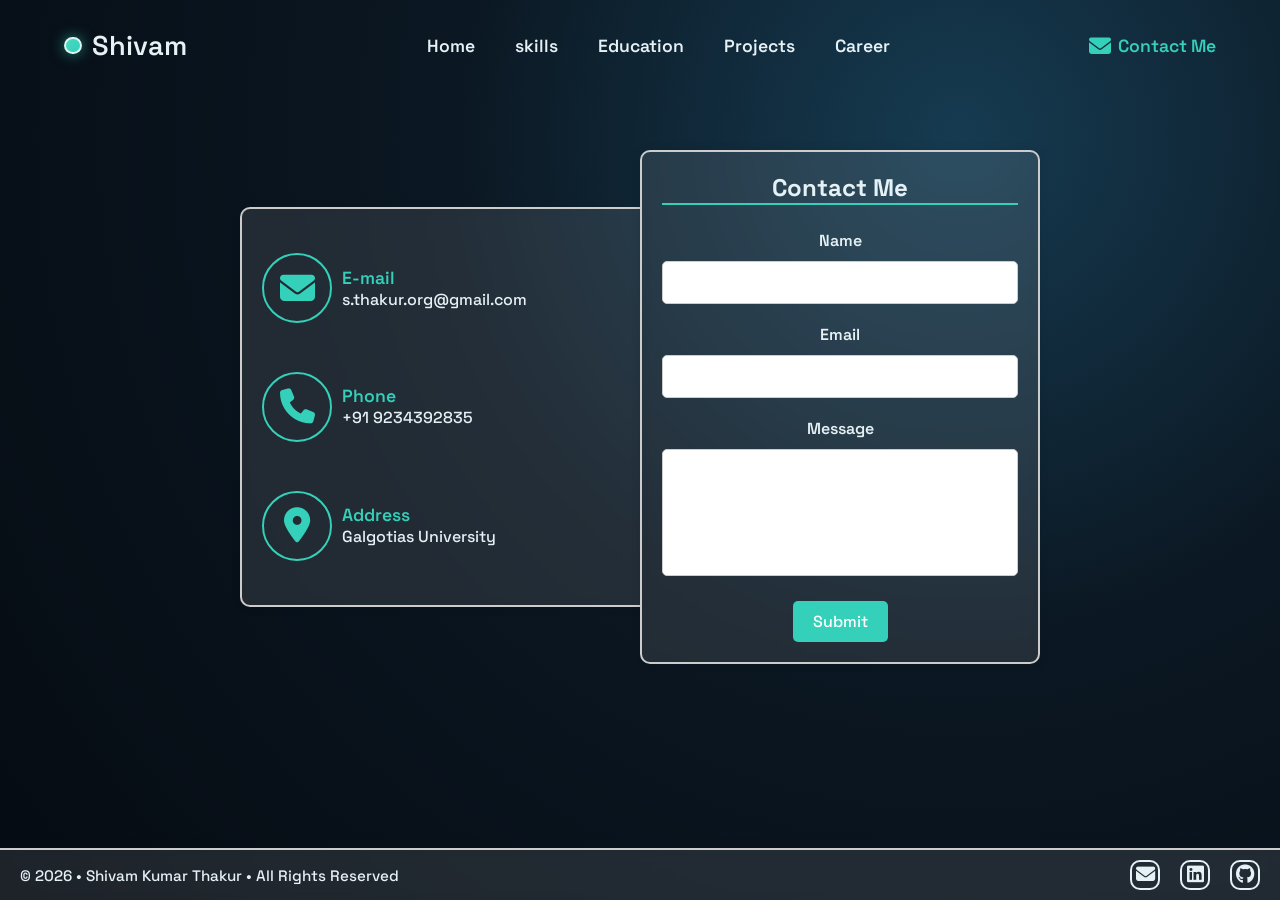
<file: SRC/pages/contact.html>
<!DOCTYPE html>
<html>

<head>
    <meta charset="utf-8">
    <meta name="viewport" content="width=device-width, initial-scale=1">
    <title>Contact | Shivam Kumar Thakur</title>
    <link rel="stylesheet" type="text/css" href="../style/style.css">
    <link rel="icon" href="/Assets/favicons/favicon.png" type="image/png" sizes="32x32">

    <link rel="stylesheet" href="https://cdnjs.cloudflare.com/ajax/libs/font-awesome/6.2.0/css/all.min.css">
    <link rel="stylesheet" href="https://unpkg.com/boxicons@latest/css/boxicons.min.css">
</head>

<body>


    <header class="header" id="header">
        <a href="../../index.html" class="logo"><span class="main-icon"></span><span>Shivam</span></a>

        <div class="navbar">
            <a href="../../index.html">Home</a>
            <a href="./skills.html">skills</a>
            <a href="./education.html">Education</a>
            <a href="./gallery.html">Projects</a>
            <a href="./career.html">Career</a>
        </div>

        <div class="main">
            <a href="contact.html" class="user main-items active"><i class="fas fa-envelope cm-icon"></i>Contact Me</a>
            <div class="main-items menu-icon-container" id="menu-icon-js">
                <div class="bx bx-menu" id="menu-icon"></div>
            </div>
        </div>
    </header>

    <div class="page">
        <main class="contact-main">
            <div class="contact-full">
                <div class="contact-section">
                    <div class="cs-top mobile-show">
                        <h1>Reach Me</h1>
                        <div class="border-line"></div>
                    </div>
                    <div class="cs-item email">
                        <div class="icon"><i class="fas fa-envelope"></i></div>
                        <div class="text">
                            <div class="placeHolder">E-mail</div>
                            <div class="info">s.thakur.org@gmail.com</div>
                        </div>
                    </div>
                    <div class="cs-item number">
                        <div class="icon"><i class="fas fa-phone"></i></i></div>
                        <div class="text">
                            <div class="placeHolder">Phone</div>
                            <div class="info">+91 9234392835</div>
                        </div>
                    </div>
                    <div class="cs-item address">
                        <div class="icon"><i class="fas fa-map-marker-alt"></i></div>
                        <div class="text">
                            <div class="placeHolder">Address</div>
                            <div class="info">Galgotias University</div>
                        </div>
                    </div>
                </div>
                <section class="contact-form">
                    <h1>Contact Me</h1>
                    <div class="border-line"></div>
                    <!-- <p>Feel free to get in touch with me by filling out the form below.</p> -->
                    <div class="contact-submit-after">
                        <div class="box">
                            <i class="fa-solid fa-circle-check csa-icon"></i>
                            <div class="csa-text">Message sent successfully</div>
                            <div class="csa-ok">OK</div>
                        </div>
                    </div>
                    <form id="contact-form" class="form-section" novalidate>
                        <div class="form-group name-section">
                            <label for="name">Name</label>
                            <input type="text" id="name" name="name" required>
                        </div>
                        <div class="form-group">
                            <label for="email">Email</label>
                            <input type="email" id="email" name="email" required>
                        </div>
                        <div class="form-group">
                            <label for="message">Message</label>
                            <textarea id="message" name="message" rows="5" required></textarea>
                        </div>
                        <div class="error"><i class="fa-solid fa-circle-xmark error-icon"></i>Please fill out all the
                            fields
                        </div>
                        <div class="email-error"><i class="fa-solid fa-circle-xmark error-icon"></i>Email address is not
                            valid</div>
                        <button type="submit" id="contact-submit" class="contact-button">
                            <div class="contact-load">
                                <div class="line"></div>
                                <div class="line"></div>
                                <div class="line"></div>
                            </div>
                            <div class="submit-text">
                                Submit
                            </div>
                        </button>
                    </form>
                </section>
            </div>
        </main>
        <footer class="footer">
            <div class="left">
                &copy; 2026 • Shivam Kumar Thakur • All Rights Reserved
            </div>
            <div class="right">
                <div class="social"><a href="mailto:s.thakur.org@gmail.com" aria-label="Email Shivam"><i class="fa-solid fa-envelope"></i></a></div>
                <div class="social"><a href="https://www.linkedin.com/in/shivam-thakur-a037a7354" target="_blank" rel="noopener" aria-label="LinkedIn"><i class="fa-brands fa-linkedin"></i></a></div>
                <div class="social"><a href="https://github.com/shivam-hub2005" target="_blank" rel="noopener" aria-label="GitHub"><i class="fa-brands fa-github"></i></a></div>
            </div>
        </footer>
    </div>



    <div class="nav-touch-close" id="nav-tc-js"></div>

    <script type="text/javascript" src="../script/script.js"></script>

</body>

</html>
</file>
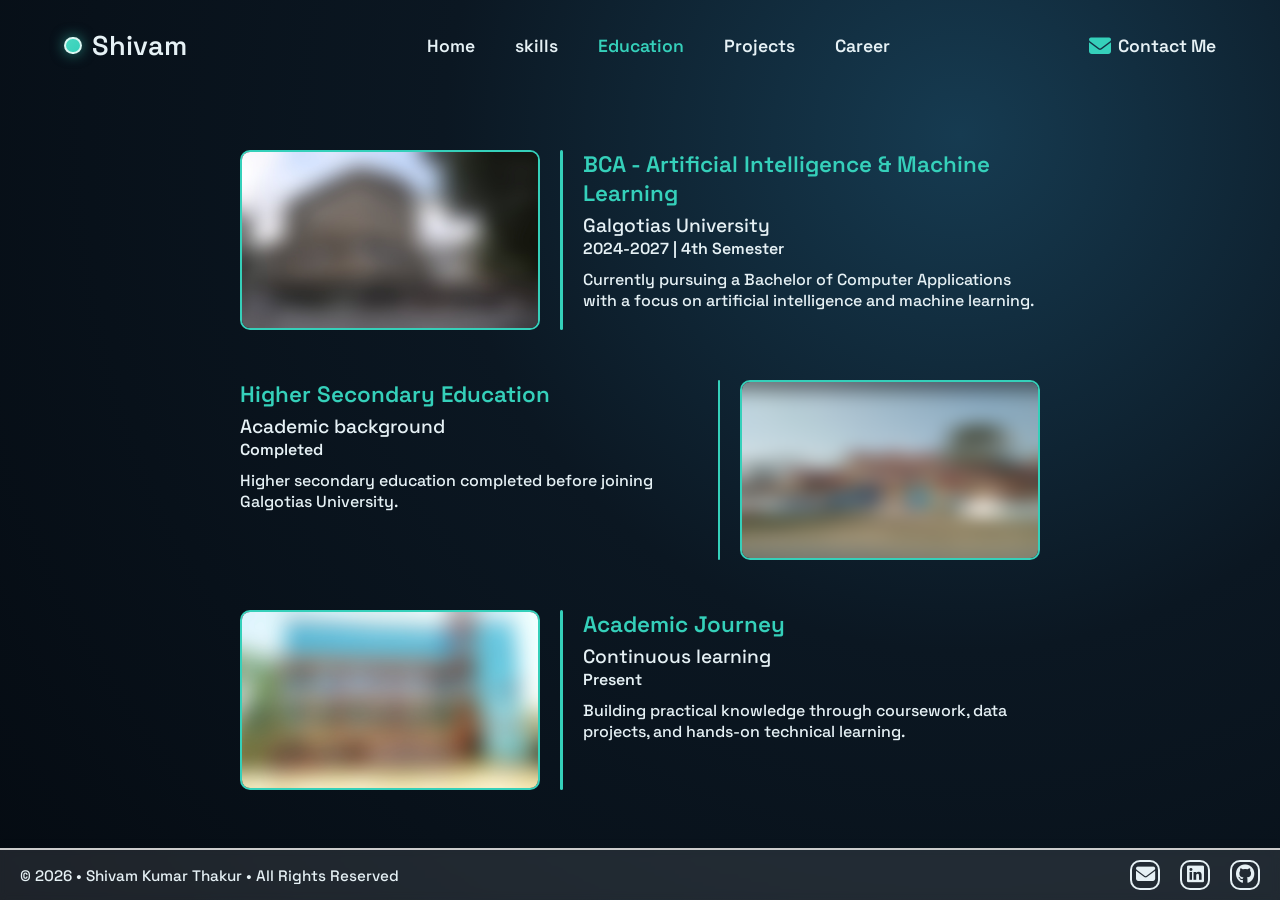
<file: SRC/pages/education.html>
<!DOCTYPE html>
<html>

<head>
    <meta charset="utf-8">
    <meta name="viewport" content="width=device-width, initial-scale=1">
    <title>Education | Shivam Kumar Thakur</title>
    <link rel="stylesheet" type="text/css" href="../style/style.css">
    <link rel="icon" href="/Assets/favicons/favicon.png" type="image/png" sizes="32x32">

    <link rel="stylesheet" href="https://cdnjs.cloudflare.com/ajax/libs/font-awesome/6.2.0/css/all.min.css">
    <link rel="stylesheet" href="https://unpkg.com/boxicons@latest/css/boxicons.min.css">

</head>

<body>


    <header class="header" id="header">
        <a href="../../index.html" class="logo"><span class="main-icon"></span><span>Shivam</span></a>

        <div class="navbar">
            <a href="/index.html">Home</a>
            <a href="./skills.html">skills</a>
            <a href="./education.html" class="active">Education</a>
            <a href="./gallery.html">Projects</a>
            <a href="./career.html">Career</a>
        </div>

        <div class="main">
            <a href="./contact.html" class="user main-items"><i class="fas fa-envelope cm-icon"></i>Contact Me</a>
            <div class="main-items menu-icon-container" id="menu-icon-js">
                <div class="bx bx-menu" id="menu-icon"></div>
            </div>
        </div>
    </header>


    <div class="page">
        <main class="education-main">
            <div class="education-section">
                <div class="study first">
                    <div class="image">
                        <img src="/Assets/education/three.jpg" alt="">
                    </div>
                    <div class="line"></div>
                    <div class="texts">
                        <div class="header">BCA - Artificial Intelligence &amp; Machine Learning</div>
                        <div class="name">Galgotias University</div>
                        <div class="year">2024-2027 | 4th Semester</div>
                        <div class="text">Currently pursuing a Bachelor of Computer Applications with a focus on artificial intelligence and machine learning.</div>
                    </div>
                </div>
                <div class="study second">
                    <div class="image">
                        <img src="/Assets/education/one.png" alt="">
                    </div>
                    <div class="line"></div>
                    <div class="texts">
                        <div class="header">Higher Secondary Education</div>
                        <div class="name">Academic background</div>
                        <div class="year">Completed</div>
                        <div class="text">Higher secondary education completed before joining Galgotias University.</div>
                    </div>
                </div>
                <div class="study third">
                    <div class="image">
                        <img src="/Assets/education/two.jpg" alt="">
                    </div>
                    <div class="line"></div>
                    <div class="texts">
                        <div class="header">Academic Journey</div>
                        <div class="name">Continuous learning</div>
                        <div class="year">Present</div>
                        <div class="text">Building practical knowledge through coursework, data projects, and hands-on technical learning.</div>
                    </div>
                </div>
            </div>
        </main>
        <footer class="footer">
            <div class="left">
                &copy; 2026 • Shivam Kumar Thakur • All Rights Reserved
            </div>
            <div class="right">
                <div class="social"><a href="mailto:s.thakur.org@gmail.com" aria-label="Email Shivam"><i class="fa-solid fa-envelope"></i></a></div>
                <div class="social"><a href="https://www.linkedin.com/in/shivam-thakur-a037a7354" target="_blank" rel="noopener" aria-label="LinkedIn"><i class="fa-brands fa-linkedin"></i></a></div>
                <div class="social"><a href="https://github.com/shivam-hub2005" target="_blank" rel="noopener" aria-label="GitHub"><i class="fa-brands fa-github"></i></a></div>
            </div>
        </footer>
    </div>





    <div class="nav-touch-close" id="nav-tc-js"></div>

    <script type="text/javascript" src="../script/script.js"></script>

</body>

</html>
</file>
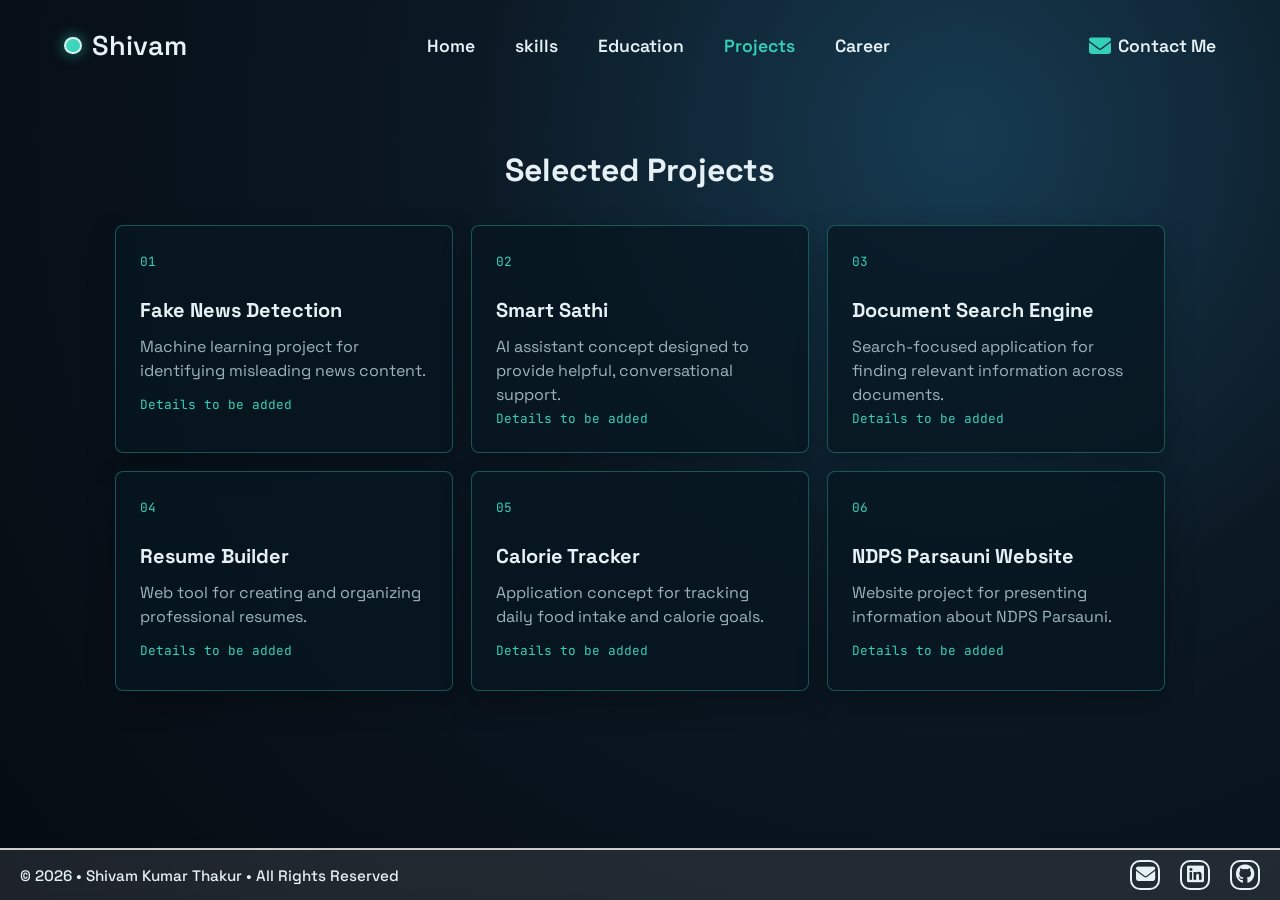
<file: SRC/pages/gallery.html>
<!DOCTYPE html>
<html>

<head>
    <meta charset="utf-8">
    <meta name="viewport" content="width=device-width, initial-scale=1">
    <title>Projects | Shivam Kumar Thakur</title>
    <link rel="stylesheet" type="text/css" href="../style/style.css">
    <link rel="icon" href="/Assets/favicons/favicon.png" type="image/png" sizes="32x32">

    <link rel="stylesheet" href="https://cdnjs.cloudflare.com/ajax/libs/font-awesome/6.2.0/css/all.min.css">
    <link rel="stylesheet" href="https://unpkg.com/boxicons@latest/css/boxicons.min.css">
</head>

<body>


    <header class="header" id="header">
        <a href="../../index.html" class="logo"><span class="main-icon"></span><span>Shivam</span></a>

        <div class="navbar">
            <a href="/index.html">Home</a>
            <a href="./skills.html">skills</a>
            <a href="./education.html">Education</a>
            <a href="./gallery.html" class="active">Projects</a>
            <a href="./career.html">Career</a>
        </div>

        <div class="main">
            <a href="contact.html" class="user main-items"><i class="fas fa-envelope cm-icon"></i>Contact Me</a>
            <div class="main-items menu-icon-container" id="menu-icon-js">
                <div class="bx bx-menu" id="menu-icon"></div>
            </div>
        </div>
    </header>

    <div class="page">
    <main class="gallery-main projects-main">
        <div class="projects-section">
            <div class="projects-header">
                <div class="header-text">Selected Projects</div>
                <div class="header-line"></div>
            </div>
            <div class="project-grid">
                <article class="project-card"><span class="project-number">01</span><h2>Fake News Detection</h2><p>Machine learning project for identifying misleading news content.</p><span class="project-status">Details to be added</span></article>
                <article class="project-card"><span class="project-number">02</span><h2>Smart Sathi</h2><p>AI assistant concept designed to provide helpful, conversational support.</p><span class="project-status">Details to be added</span></article>
                <article class="project-card"><span class="project-number">03</span><h2>Document Search Engine</h2><p>Search-focused application for finding relevant information across documents.</p><span class="project-status">Details to be added</span></article>
                <article class="project-card"><span class="project-number">04</span><h2>Resume Builder</h2><p>Web tool for creating and organizing professional resumes.</p><span class="project-status">Details to be added</span></article>
                <article class="project-card"><span class="project-number">05</span><h2>Calorie Tracker</h2><p>Application concept for tracking daily food intake and calorie goals.</p><span class="project-status">Details to be added</span></article>
                <article class="project-card"><span class="project-number">06</span><h2>NDPS Parsauni Website</h2><p>Website project for presenting information about NDPS Parsauni.</p><span class="project-status">Details to be added</span></article>
            </div>
        </div>
    </main>
    <footer class="footer">
        <div class="left">
            &copy; 2026 • Shivam Kumar Thakur • All Rights Reserved
        </div>
        <div class="right">
            <div class="social"><a href="mailto:s.thakur.org@gmail.com" aria-label="Email Shivam"><i class="fa-solid fa-envelope"></i></a></div>
            <div class="social"><a href="https://www.linkedin.com/in/shivam-thakur-a037a7354" target="_blank" rel="noopener" aria-label="LinkedIn"><i class="fa-brands fa-linkedin"></i></a></div>
            <div class="social"><a href="https://github.com/shivam-hub2005" target="_blank" rel="noopener" aria-label="GitHub"><i class="fa-brands fa-github"></i></a></div>
        </div>
    </footer>
</div>

    <div class="nav-touch-close" id="nav-tc-js"></div>

    <script type="text/javascript" src="../script/script.js"></script>

</body>

</html>
</file>
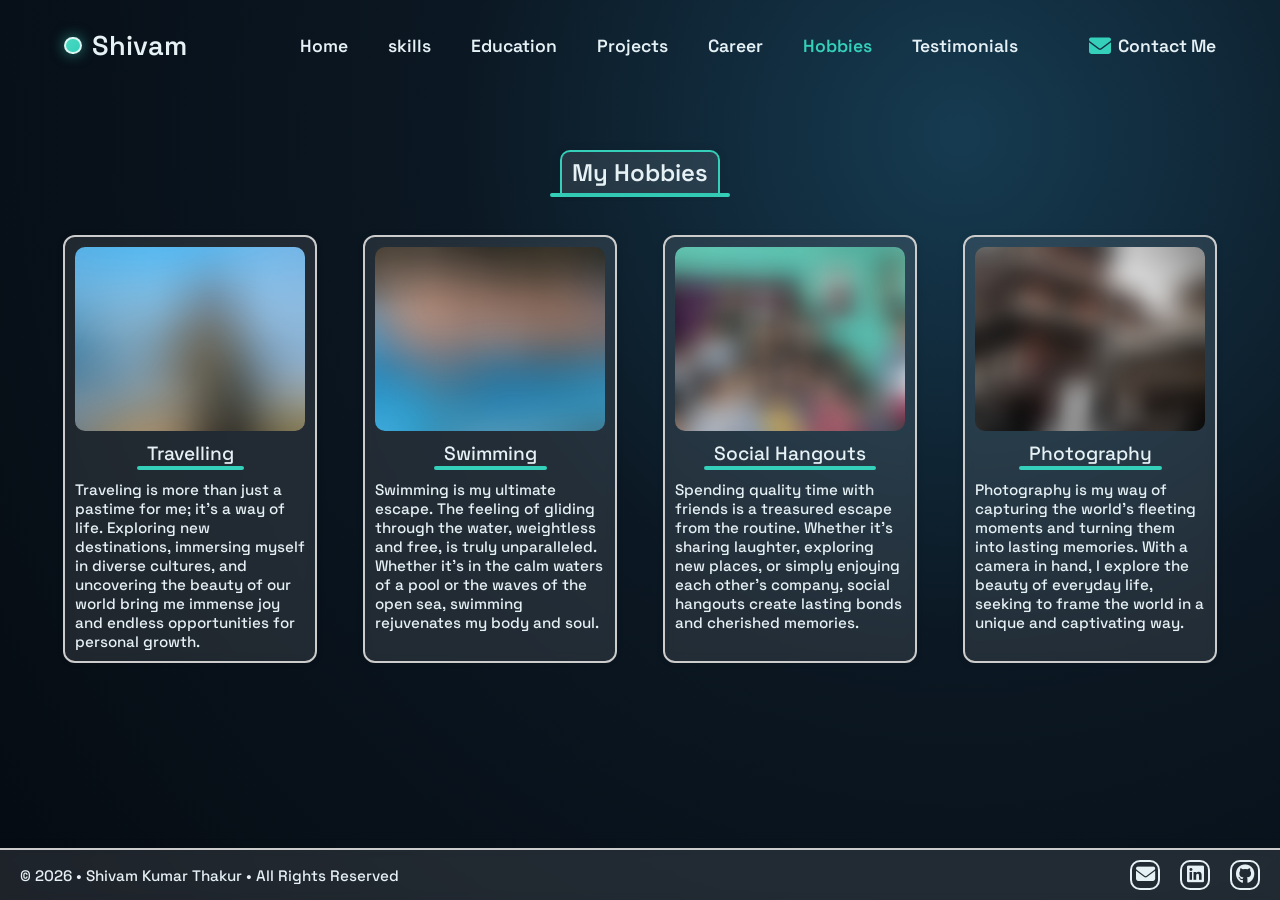
<file: SRC/pages/hobbies.html>
<!DOCTYPE html>
<html>

<head>
    <meta charset="utf-8">
    <meta name="viewport" content="width=device-width, initial-scale=1">
    <title>Interests | Shivam Kumar Thakur</title>
    <link rel="stylesheet" type="text/css" href="../style/style.css">
    <link rel="icon" href="/Assets/favicons/favicon.png" type="image/png" sizes="32x32">

    <link rel="stylesheet" href="https://cdnjs.cloudflare.com/ajax/libs/font-awesome/6.2.0/css/all.min.css">
    <link rel="stylesheet" href="https://unpkg.com/boxicons@latest/css/boxicons.min.css">
</head>

<body>


    <header class="header" id="header">
        <a href="../../index.html" class="logo"><span class="main-icon"></span><span>Shivam</span></a>

        <div class="navbar">
            <a href="/index.html">Home</a>
            <a href="./skills.html">skills</a>
            <a href="./education.html">Education</a>
            <a href="./gallery.html">Projects</a>
            <a href="./career.html">Career</a>
            <a href="./hobbies.html" class="active">Hobbies</a>
            <a href="./testimonials.html">Testimonials</a>
        </div>

        <div class="main">
            <a href="contact.html" class="user main-items"><i class="fas fa-envelope cm-icon"></i>Contact Me</a>
            <div class="main-items menu-icon-container" id="menu-icon-js">
                <div class="bx bx-menu" id="menu-icon"></div>
            </div>
        </div>
    </header>

    <div class="page">
    <main class="hobbies-main">
        <div class="hobbies-section">
            <div class="hobbies-header">
                <div class="header-text">My Hobbies</div>
                <div class="header-line"></div>
            </div>
            <div class="section">
                <div class="row first">
                    <div class="hobbies 1">
                        <div class="image">
                            <img src="/Assets/hobbies/travelling.jpeg" alt="">
                        </div>
                        <div class="header">
                            <div class="header-text">Travelling</div>
                            <div class="header-line"></div>
                        </div>
                        <div class="text">
                            Traveling is more than just a pastime for me; it's a way of life. Exploring new
                            destinations,
                            immersing myself in diverse cultures, and uncovering the beauty of our world bring me
                            immense
                            joy
                            and endless opportunities for personal growth.
                        </div>
                    </div>
                    <div class="hobbies 2">
                        <div class="image">
                            <img src="/Assets/hobbies/swimming.jpg" alt="">
                        </div>
                        <div class="header">
                            <div class="header-text">Swimming</div>
                            <div class="header-line"></div>
                        </div>
                        <div class="text">
                            Swimming is my ultimate escape. The feeling of gliding through the water, weightless and
                            free, is truly unparalleled. Whether it's in the calm waters of a pool or the waves of the
                            open sea, swimming rejuvenates my body and soul.
                        </div>
                    </div>
                </div>
                <div class="row second">
                    <div class="hobbies 3">
                        <div class="image">
                            <img src="/Assets/hobbies/social adventures.jpg" alt="">
                        </div>
                        <div class="header">
                            <div class="header-text">Social Hangouts</div>
                            <div class="header-line"></div>
                        </div>
                        <div class="text">
                            Spending quality time with friends is a treasured escape from the routine. Whether it's
                            sharing laughter, exploring new places, or simply enjoying each other's company, social
                            hangouts create lasting bonds and cherished memories.
                        </div>
                    </div>
                    <div class="hobbies 4">
                        <div class="image">
                            <img src="/Assets/hobbies/photography.jpeg" alt="">
                        </div>
                        <div class="header">
                            <div class="header-text">Photography</div>
                            <div class="header-line"></div>
                        </div>
                        <div class="text">
                            Photography is my way of capturing the world's fleeting moments and turning them into
                            lasting memories. With a camera in hand, I explore the beauty of everyday life, seeking to
                            frame the world in a unique and captivating way.
                        </div>
                    </div>
                </div>
            </div>
        </div>
    </main>
    <footer class="footer">
        <div class="left">
            &copy; 2026 • Shivam Kumar Thakur • All Rights Reserved
        </div>
        <div class="right">
            <div class="social"><a href="mailto:s.thakur.org@gmail.com" aria-label="Email Shivam"><i class="fa-solid fa-envelope"></i></a></div>
            <div class="social"><a href="https://www.linkedin.com/in/shivam-thakur-a037a7354" target="_blank" rel="noopener" aria-label="LinkedIn"><i class="fa-brands fa-linkedin"></i></a></div>
            <div class="social"><a href="https://github.com/shivam-hub2005" target="_blank" rel="noopener" aria-label="GitHub"><i class="fa-brands fa-github"></i></a></div>
        </div>
    </footer>
</div>





    <div class="nav-touch-close" id="nav-tc-js"></div>

    <script type="text/javascript" src="../script/script.js"></script>

</body>

</html>
</file>
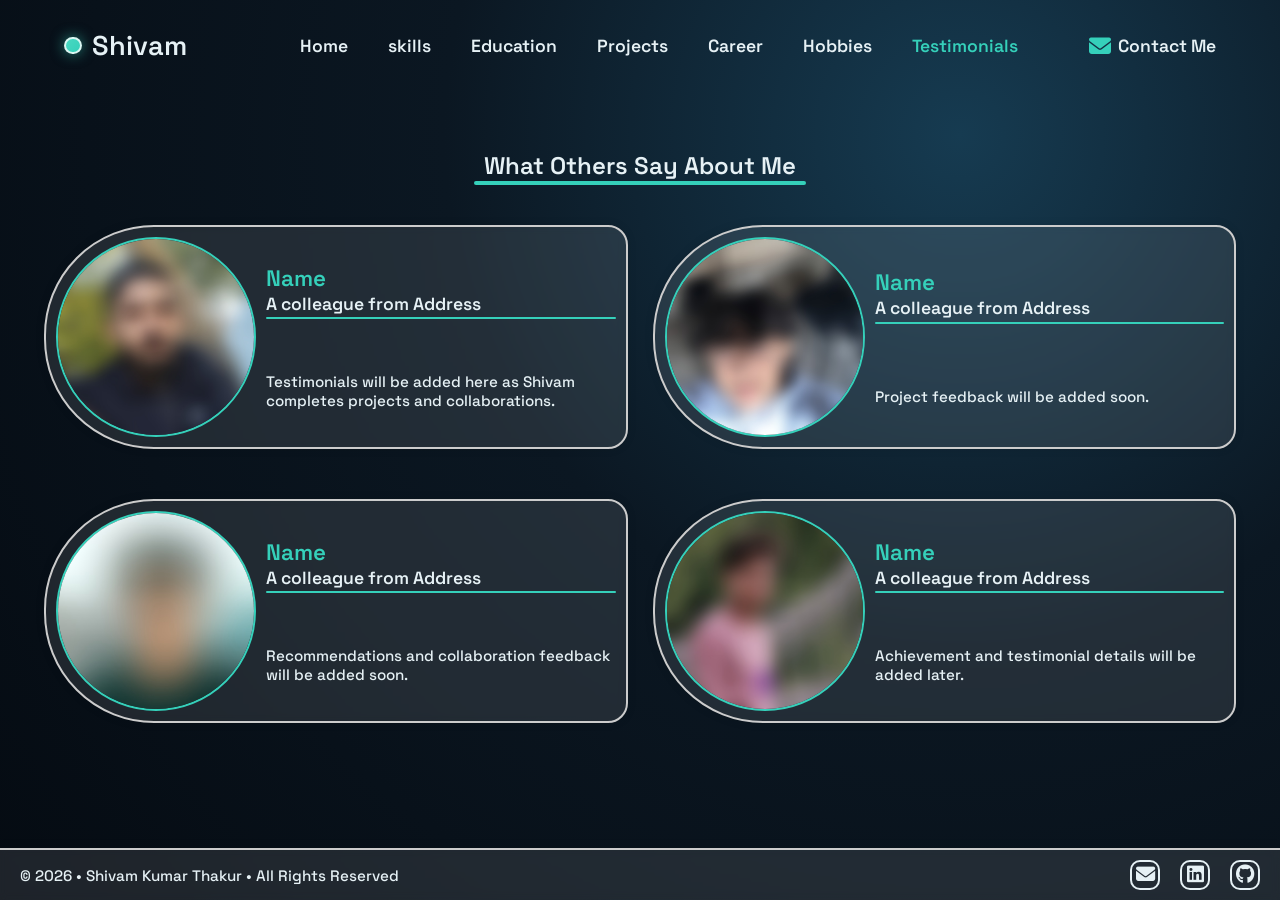
<file: SRC/pages/testimonials.html>
<!DOCTYPE html>
<html>

<head>
    <meta charset="utf-8">
    <meta name="viewport" content="width=device-width, initial-scale=1">
    <title>Testimonials | Shivam Kumar Thakur</title>
    <link rel="stylesheet" type="text/css" href="../style/style.css">
    <link rel="icon" href="/Assets/favicons/favicon.png" type="image/png" sizes="32x32">

    <link rel="stylesheet" href="https://cdnjs.cloudflare.com/ajax/libs/font-awesome/6.2.0/css/all.min.css">
    <link rel="stylesheet" href="https://unpkg.com/boxicons@latest/css/boxicons.min.css">
</head>

<body>


    <header class="header" id="header">
        <a href="../../index.html" class="logo"><span class="main-icon"></span><span>Shivam</span></a>

        <div class="navbar">
            <a href="/index.html">Home</a>
            <a href="./skills.html">skills</a>
            <a href="./education.html">Education</a>
            <a href="./gallery.html">Projects</a>
            <a href="./career.html">Career</a>
            <a href="./hobbies.html">Hobbies</a>
            <a href="./testimonials.html" class="active">Testimonials</a>
        </div>

        <div class="main">
            <a href="contact.html" class="user main-items"><i class="fas fa-envelope cm-icon"></i>Contact Me</a>
            <div class="main-items menu-icon-container" id="menu-icon-js">
                <div class="bx bx-menu" id="menu-icon"></div>
            </div>
        </div>
    </header>


    <div class="page">
    <main class="testimonials-main">
        <div class="testimonials-section">
            <div class="testimonials-header">
                <div class="header-text">What Others Say About Me</div>
                <div class="header-line"></div>
            </div>
            <div class="section">
                <div class="row">
                    <!-- <div class="test1"> -->
                    <div class="block maddat">
                        <div class="image">
                            <img src="/Assets/testimonials/person1.jpg" alt="">
                        </div>
                        <div class="content">
                            <div class="content-row">
                                <div class="name">Name</div>
                                <div class="description">A colleague from Address</div>
                                <div class="line"></div>
                            </div>
                            <div class="text">
                                Testimonials will be added here as Shivam completes projects and collaborations.
                            </div>
                        </div>
                    </div>
                    <div class="block oasis">
                        <div class="image">
                            <img src="/Assets/testimonials/person2.jpeg" alt="">
                        </div>
                        <div class="content">
                            <div class="content-row">
                                <div class="name">Name</div>
                                <div class="description">A colleague from Address</div>
                                <div class="line"></div>
                            </div>
                            <div class="text">
                                Project feedback will be added soon.
                            </div>
                        </div>
                    </div>
                    <!-- </div> -->
                </div>
                <div class="row">
                    <!-- <div class="test1"> -->
                    <div class="block sudip">
                        <div class="image">
                            <img src="/Assets/testimonials/person3.jpg" alt="">
                        </div>
                        <div class="content">
                            <div class="content-row">
                                <div class="name">Name</div>
                                <div class="description">A colleague from Address</div>
                                <div class="line"></div>
                            </div>
                            <div class="text">
                                Recommendations and collaboration feedback will be added soon.
                            </div>
                        </div>
                    </div>
                    <div class="block subin">
                        <div class="image">
                            <img src="/Assets/testimonials/person4.jpg" alt="">
                        </div>
                        <div class="content">
                            <div class="content-row">
                                <div class="name">Name</div>
                                <div class="description">A colleague from Address</div>
                                <div class="line"></div>
                            </div>
                            <div class="text">
                                Achievement and testimonial details will be added later.
                            </div>
                        </div>
                    </div>
                    <!-- </div> -->
                </div>
            </div>
        </div>
    </main>
    <footer class="footer">
        <div class="left">
            &copy; 2026 • Shivam Kumar Thakur • All Rights Reserved
        </div>
        <div class="right">
            <div class="social"><a href="mailto:s.thakur.org@gmail.com" aria-label="Email Shivam"><i class="fa-solid fa-envelope"></i></a></div>
            <div class="social"><a href="https://www.linkedin.com/in/shivam-thakur-a037a7354" target="_blank" rel="noopener" aria-label="LinkedIn"><i class="fa-brands fa-linkedin"></i></a></div>
            <div class="social"><a href="https://github.com/shivam-hub2005" target="_blank" rel="noopener" aria-label="GitHub"><i class="fa-brands fa-github"></i></a></div>
        </div>
    </footer>
</div>




    
    <div class="nav-touch-close" id="nav-tc-js"></div>

    <script type="text/javascript" src="../script/script.js"></script>

</body>

</html>
</file>
<file: SRC/style/style.css>
@import url('https://fonts.googleapis.com/css2?family=Space+Grotesk:wght@400;500;600;700&family=JetBrains+Mono:wght@400;500&display=swap');

* {
	padding: 0;
	margin: 0;
	box-sizing: border-box;
	font-family: 'Space Grotesk', sans-serif;
	text-decoration: none;
	list-style: none;
}

img {
	
}

:root {
	/* --bg-color: radial-gradient(circle at 60% 50%, rgba(238,174,202,1) 0%, rgb(127, 172, 224) 100%); */
	--bg-color: radial-gradient(circle at 75% 15%, #163b51 0%, #0b1722 42%, #050b12 100%);
	--text-color: #e6f1f5;
	--main-color: #35d0ba;
	--muted-color: #9db4bd;
	/* --main-color: hsl(250, 52%, 36%); */
}

body {
	min-height: 100vh;
	/* position: relative;
	top: 150px; */
	background: var(--bg-color);
	background-attachment: fixed;
	color: var(--text-color);
	font-family: 'Space Grotesk', sans-serif;
}

header {
	position: fixed;
	/* position: relative; */
	width: 100%;
	top: 0;
	right: 0;
	z-index: 117;
	display: flex;
	align-items: center;
	justify-content: space-between;
	background: transparent;
	padding: 28px 5%;
	transition: all .50s ease;
}
header.scrolled {
	backdrop-filter: blur(4px);
}
.logo {
	display: flex;
	align-items: center;
	gap: 10px;
	min-width: 170px;
}

.logo .main-icon {
	width: 1.1rem;
	height: 1.1rem;
	background: linear-gradient(135deg, #49d8c1, #35d0ba);
	border: 2px solid rgba(255,255,255,0.8);
	box-shadow: 0 0 14px rgba(53, 208, 186, 0.6);
	border-radius: 50%;
}

.logo span {
	color: var(--text-color);
	font-size: 1.7rem;
	font-weight: 600;
}

.navbar {
	display: flex;
}

.navbar a {
	position: relative;
	color: var(--text-color);
	font-size: 1.1rem;
	font-weight: 600;
	padding: 5px 0;
	margin: 0px 20px;
	transition: all .50s ease;
	display: flex;
	justify-content: center;
}

.navbar a::before {
	content: "";
	position: absolute;
	top: 0;
	width: 0px;
	height: 2px;
	border-radius: 10px;
	background-color: var(--text-color);
	transition: all 0.3s ease;
	opacity: 0;
}

.navbar a:hover::before {
	width: 100%;
	opacity: 1;
}

.navbar a:hover {
	color: var(--main-color);
	transform: scale(1.1);
}

.header .navbar a.active,
.header .main a.active {
	color: var(--main-color);
}


.header .main {
	display: flex;
	align-items: center;
	/* border: 2px solid; */
	/* margin-left: 25px; */
}

.header .main a {
	width: 132.4417px;
	/* width: fit-content; */
	justify-content: right;
	color: var(--text-color);
	font-size: 1.1rem;
	font-weight: 600;
	transition: all .50s ease;
}

.header .main .user .cm-icon {
	font-size: 22px;
}

.user {
	display: flex;
	align-items: center;
}

.user i {
	color: var(--main-color);
	font-size: 28px;
	margin-right: 7px;
}

.main a:hover {
	color: var(--main-color);
}

#menu-icon {
	font-size: 35px;
	color: var(--text-color);
	cursor: pointer;
	z-index: 114;
	display: none;
}

.about {
	/* position: relative;
	top: 150px; */
	width: 100%;
	padding-top: 150px;
	/* margin-top: 150px; */
	/* height: 100vh; */
	min-width: 250px;
	display: flex;
	justify-content: center;
	align-items: center;
}

.about-content {
	max-width: 1200px;
	width: 100%;
	padding: 0px 20px;
	display: flex;
	justify-content: center;
	align-items: center;
	flex-direction: row;
	gap: 42px;
}

.column.left {
	text-align: left;
	/* padding-left: 20px; */
	max-width: 100%;
	flex: 1.25;
}

.column.right {
	display: flex;
	justify-content: center;
	align-items: center;
	flex: 0.85;
	min-width: 260px;
}

.profile-image {
	position: relative;
	width: min(300px, 100%);
	height: 370px;
	padding: 12px;
	background: rgba(255, 255, 255, 0.02);
	border: 3px solid rgba(53, 208, 186, 0.8);
	border-radius: 18px;
	box-shadow: 0 18px 35px rgba(0, 0, 0, 0.28);
	transform: rotate(0deg);
}

.profile-image::before {
	content: "";
	position: absolute;
	inset: 10px;
	border: 2px solid rgba(53, 208, 186, 0.4);
	border-radius: 12px;
}

.profile-image img {
	display: block;
	width: 100%;
	height: 100%;
	object-fit: cover;
	object-position: center top;
	border-radius: 12px;
	position: relative;
	z-index: 1;
}

.about .text {
	font-size: 2rem;
	font-weight: bold;
	color: var(--text-color);
}

.about .iAm {
	color: var(--main-color);
}

.about p {
	font-size: 1.2rem;
	font-weight: 500;
	margin-top: 20px;
	color: var(--muted-color);
}

.about .buttons {
	margin-top: 20px;
	display: flex;
	column-gap: 20px;
}

.about a {
	display: inline-block;
	/* margin-top: 20px; */
	padding: 10px 20px;
	background-color: var(--main-color);
	color: #fff;
	text-decoration: none;
	border-radius: 5px;
	font-size: 1rem;
	font-weight: 500;
	transition: 0.3s;
}

.about a:hover {
	background-color: #4e54c8;
}

.about .cm-button {
	color: var(--text-color);
	/* font-weight: 600; */
	background-color: transparent;
	outline: 2px solid var(--main-color);
}

.about .cm-button:hover {
	/* font-weight: 500; */
	color: white;
	outline: none;
}

.nav-touch-close {
	position: fixed;
	display: none;
	top: 0;
	width: 100%;
	height: 100%;
	background: rgba(255, 255, 255, 0.1);
	backdrop-filter: blur(4px);
	cursor: pointer;
	z-index: 100;
}

.nav-touch-close-open {
	display: block;
}

.nav-LR-TC {
	background: transparent;
	backdrop-filter: none;
}

@media (max-width: 1200px) {
	header {
		padding: 14px 2%;
		transition: .2s;
		justify-content: space-between;
	}

	.navbar a {
		padding: 5px 0;
		margin: 0px 20px;
	}
}

@media (max-width: 850px) {
	/* .about {
		display: inline;
	} */

	.about-content {
		/* position: relative; */
		display: block;
		padding: 0px;
		/* top: 100px; */
		max-width: 100%;
		height: 100%;
	}

	.about-content .column.left {
		max-width: 100%;
		margin-left: 20px;
		margin-right: 20px;
		padding: 0px;
		text-align: center;
		flex: auto;
	}

	.column.right {
		margin-top: 30px;
		padding: 0 20px 20px;
		min-width: 0;
	}

	.profile-image {
		width: min(420px, 100%);
		height: 260px;
	}


	.about-content .column.left .text {
		margin-top: 20px;
		font-size: 1.8rem;
	}

	.about-content .column.left p {
		margin: 0px;
		font-size: 1.1rem;
		margin-top: 10px;
	}

	.about .about-content .buttons {
		display: block;
		margin: 0px;
	}

	.about-content .column.left a {
		margin: 0px;
		margin-top: 20px;
		margin-right: 10px;
		margin-left: 10px;

	}

	.about-content .column.right {
		width: 100%;
		display: flex;
		justify-content: center;
		align-items: center;
	}

	.about-content .column.right img {
		margin: 0px;
	}

	.about-content .column.right .profile-image {
		margin: 0px;
	}
}

@media (max-width: 1100px) {
	.main .main-items {
		margin-right: 12px;
	}

	.main .menu-icon-container {
		position: relative;
		margin-right: 5px;
		width: 30px;
		height: 30px;
		border-radius: 5px;
		/* background: grey; */
		border: 2px solid #ccc;
		box-shadow: 0 0 10px rgba(0, 0, 0, 0.1);
		background: rgba(255, 255, 255, 0.1);
		backdrop-filter: blur(4px);
		cursor: pointer;
		display: flex;
		justify-content: center;
		align-items: center;
		z-index: 113;
	}

	.header .main a {
		width: 132.6px;
	}

	#menu-icon {
		display: block;
	}

	.navbar {
		position: absolute;
		top: 100%;
		right: -100%;
		width: auto;
		height: auto;
		/* background: grey; */
		border: 2px solid #ccc;
		box-shadow: 0 0 10px rgba(0, 0, 0, 0.1);
		background: rgba(255, 255, 255, 0.1);
		backdrop-filter: blur(4px);
		display: flex;
		flex-direction: column;
		justify-content: flex-start;
		align-items: center;
		border-radius: 10px;
		transition: all .50s ease;
	}

	.navbar a {
		display: block;
		margin: 12px 0;
		padding: 0px 25px;
		transition: all .50s ease;
	}

	.navbar a:before,
	.navbar a:after {
		display: none;
	}

	.navbar a:hover {
		color: var(--text-color);
		transform: translateY(5px);
	}

	/* .navbar a.active {
		color: var(--text-color);
	} */

	.navbar.open {
		right: 2%;
	}

}


.contact-main {
	width: 100%;
	/* height: 100vh; */
	padding-top: 150px;
	display: flex;
	align-items: center;
	justify-content: center;
}

.contact-main .contact-full {
	min-width: 570px;
	padding: 20px;
	padding-top: 0px;
	display: flex;
	align-items: center;
	justify-content: center;
}

.contact-main .mobile-show {
	position: absolute;
	visibility: hidden;
}

.contact-main .contact-section {
	width: 400px;
	min-width: 320px;
	color: var(--text-color);
	height: 400px;
	padding: 20px;
	position: relative;
	display: flex;
	flex-direction: column;
	justify-content: space-around;
	/* top: 40px; */
	border-top: 2px solid #ccc;
	border-bottom: 2px solid #ccc;
	border-left: 2px solid #ccc;
	border-radius: 10px 0px 0px 10px;
	box-shadow: 0 0 10px rgba(0, 0, 0, 0.1);
	background: rgba(255, 255, 255, 0.1);
	backdrop-filter: blur(4px);
}

.contact-main .contact-section .cs-item {
	display: flex;
	align-items: center;
}

.contact-main .contact-section .text {
	width: 200px;
	display: flex;
	flex-direction: column;
}

.contact-main .contact-section .icon {
	width: 70px;
	/* min-width: 70px; */
	height: 70px;
	border: 2.5px solid var(--main-color);
	border-radius: 100px;
	color: var(--main-color);
	font-size: 35px;
	display: flex;
	align-items: center;
	justify-content: center;
}

.contact-main .contact-section .placeHolder {
	width: fit-content;
	height: fit-content;
	display: flex;
	align-items: center;
	padding-left: 10px;
	font-size: 1.1rem;
	font-weight: 600;
	color: var(--main-color);
	/* background: lightcoral; */
}

.contact-main .contact-section .info {
	width: fit-content;
	height: fit-content;
	padding-left: 10px;
	/* font-size: large; */
	font-weight: 500;
	/* background: lightgoldenrodyellow; */
}


.contact-main .contact-form {
	width: 400px;
	min-width: 250px;
	position: relative;
	/* top: 40px; */
	text-align: center;
	padding: 20px;
	border: 2px solid #ccc;
	border-radius: 10px;
	color: var(--main-color);
	box-shadow: 0 0 10px rgba(0, 0, 0, 0.1);
	background: rgba(255, 255, 255, 0.1);
	backdrop-filter: blur(4px);
}

.contact-main .contact-section.csa-cs {
	border-right: 2px solid #ccc;
	border-radius: 10px;
}

.contact-main .contact-form.csa-cf {
	border-left: none;
	border-radius: 0px 10px 10px 0px;

}

.contact-main .contact-section .cs-top {
	width: 100%;
	padding-right: 15px;
	display: flex;
	flex-direction: column;
	/* justify-content: center; */
	align-items: center;
}

.contact-main .contact-section h1,
.contact-main .contact-form h1 {
	font-size: 1.5em;
	color: var(--text-color);
}

.contact-main .contact-section .border-line,
.contact-main .contact-form .border-line {
	width: 100%;
	height: 2px;
	background-color: var(--main-color);
}

.contact-main .contact-section .border-line {
	margin-bottom: 25px;
}

.contact-main .contact-form .contact-submit-after {
	/* height: 350px; */
	/* margin-top: 10px; */
	padding: 30px 0px 10px 0px;
	/* display: flex; */
	display: none;
	justify-content: center;
	align-items: center;
}

.contact-main .contact-form .form-section.hide {
	display: none;
}

.contact-main .contact-form .contact-submit-after.show {
	display: flex;
}

.contact-main .contact-form .contact-submit-after .box {
	/* background-color:cornsilk; */
	width: 335px;
	padding: 20px;
	border-radius: 10px;
	display: flex;
	flex-direction: column;
	justify-content: center;
	align-items: center;
	border: 2px solid #ccc;
	box-shadow: 0 0 10px rgba(0, 0, 0, 0.1);
	background: rgba(255, 255, 255, 0.1);
	backdrop-filter: blur(4px);

}

.contact-main .contact-form .contact-submit-after .csa-icon {
	font-size: 5rem;
	color: lightseagreen;
	margin-bottom: 20px;
}

.contact-main .contact-form .contact-submit-after .csa-text {
	font-size: 1.2rem;
	color: var(--text-color);
	font-weight: 500;
	margin-bottom: 10px;
}

.contact-main .contact-form .contact-submit-after .csa-ok {
	width: fit-content;
	color: white;
	font-size: 1.1rem;
	font-weight: 500;
	padding: 2px 8px;
	border-radius: 5px;
	cursor: pointer;
	background-color: var(--main-color);
	transition: 0.3s;
}

.contact-main .contact-form .contact-submit-after .csa-ok:hover {
	background-color: #4e54c8;
}

.contact-main .contact-form .name-section {
	margin-top: 25px;
}

.contact-main label {
	display: block;
	margin-bottom: 10px;
	color: var(--text-color);
	font-weight: 600;
}

.contact-main input[type="text"],
.contact-main input[type="email"],
.contact-main textarea {
	width: 100%;
	padding: 10px;
	margin-bottom: 20px;
	border: 1px solid #ccc;
	border-radius: 5px;
	font-size: 16px;
	outline: none;
}


.contact-main textarea {
	resize: none;
	margin-bottom: 0px;
}

.contact-main .contact-form .email-error,
.contact-main .contact-form .error {
	/* background-color: gray; */
	width: fit-content;
	display: none;
	justify-content: center;
	align-items: center;
	font-size: 1.1rem;
	border: 2px solid var(--main-color);
	border-radius: 5px;
	padding: 5px;
	margin: 10px auto 0px auto;
}

.contact-main .contact-form .error-show {
	display: flex;
}

.contact-main .contact-form .error-icon {
	font-size: 1.4rem;
	margin-right: 5px;
}


.contact-main button[type="submit"] {
	background-color: var(--main-color);
	color: white;
	padding: 10px 20px;
	border: none;
	border-radius: 5px;
	margin-top: 20px;
	font-size: 1rem;
	font-weight: 500;
	cursor: pointer;
	transition: 0.3s;
}

.contact-main button[type="submit"]:hover {
	background-color: #4e54c8;
}

.contact-main .contact-form .contact-button .line {
	display: inline-block;
	width: 15px;
	height: 15px;
	border-radius: 15px;
	background-color: var(--main-color);
}

.contact-main .contact-form .contact-button.loading {
	height: 55px;
	width: 97.7px;
	background-color: gray;
}

.contact-main .contact-form .contact-load {
	display: none;
}

.contact-main .contact-form .contact-load.show {
	display: block;
}

.contact-main .contact-form .contact-button .submit-text.hide {
	display: none;
}

.contact-main .contact-form .contact-load .line:nth-last-child(1) {
	animation: loadingA 1.5s 1s infinite;
}

.contact-main .contact-form .contact-load .line:nth-last-child(2) {
	animation: loadingA 1.5s 0.5s infinite;
}

.contact-main .contact-form .contact-load .line:nth-last-child(3) {
	animation: loadingA 1.5s 0s infinite;
}

@keyframes loadingA {
	0% {
		height: 15px;
	}

	50% {
		height: 35px;
	}

	100% {
		height: 15px;
	}
}

@media (max-width: 610px) {

	.contact-main {
		display: block;
	}

	.contact-main .contact-full {
		min-width: fit-content;
		display: block;
		padding: 0px;
		/* margin-left: auto;
		margin-right: auto; */
		/* position: relative;
		top: 100px; */
	}

	.contact-main .mobile-show {
		position: relative;
		visibility: visible;
	}

	.contact-main .contact-full .contact-section {
		width: 85%;
		min-width: 300px;
		height: fit-content;
		padding: 20px 0px 25px 15px;
		margin-right: auto;
		margin-left: auto;
		border-right: 2px solid #ccc;
		border-radius: 10px;
	}

	.contact-main .contact-section .cs-item {
		margin-bottom: 35px;
	}

	.contact-main .contact-section .cs-item.address {
		margin-bottom: 0px;
	}

	.contact-main .contact-section .icon {
		width: 50px;
		height: 50px;
		font-size: 25px;
	}

	.contact-main .contact-full .contact-form {
		margin-top: 25px;
		width: 85%;
		min-width: 300px;
		border-left: 2px solid #ccc;
		margin-right: auto;
		margin-left: auto;
		border-radius: 10px;
	}

	.contact-main .contact-form .contact-submit-after .box {
		width: auto;
	}


	.contact-main .contact-form .border-line {
		height: 2px;
	}

}

.skills-main {
	width: 100%;
	/* height: fit-content; */
	padding-top: 95px;
	display: flex;
	justify-content: center;
	align-items: center;
}

.skills-main .skills-section {
	width: 1000px;
	/* margin-bottom: -40px; */
}

.skills-main .skills-section .header {
	display: flex;
	flex-direction: column;
	justify-content: center;
	align-items: center;
	margin-bottom: 40px;
}

.skills-main .skills-section .header .text {
	font-size: 1.5rem;
	font-weight: 600;
}

.skills-main .skills-section .header .border-line {
	width: 140px;
	height: 4px;
	border-radius: 100px;
	background-color: var(--main-color);
}

.skills-main .skills-section .skills {
	display: flex;
	flex-direction: row;
	justify-content: space-around;
	flex-wrap: wrap;
	row-gap: 50px;
}

.skills-main .skills-section .skills .skills-group-row {
	/* width: 40%; */
	width: 400px;
	/* min-width: 300px; */
	border: 2px solid #ccc;
	border-radius: 10px;
	margin-left: 20px;
	margin-right: 20px;
	padding: 20px 10px 10px 10px;
	box-shadow: 0 0 10px rgba(0, 0, 0, 0.1);
	background: rgba(255, 255, 255, 0.1);
	backdrop-filter: blur(4px);
}

@media (max-width: 700px) {
	.skills-main .skills-section .skills .skills-group-row {
		width: 85%;
		min-width: 250px;
	}
}

.skills-main .skills-section .skills .skills-group-row .skills-group-header {
	width: fit-content;
	font-size: 1.35rem;
	font-weight: 600;
	color: var(--text-color);
	/* margin-top: 20px; */
	margin-left: auto;
	margin-right: auto;
}

.skills-main .skills-section .skills-group-row .border-line {
	width: 100%;
	height: 4px;
	border-radius: 100px;
	background-color: var(--main-color);
	margin-top: 5px;
	margin-bottom: 25px;
}

.skills-main .skills-section .skills-group-row .skill {
	/* width: 100%; */
	/* height: 100px; */
	margin-bottom: 25px;
	display: flex;
	flex-direction: row;
}

.skills-main .skills-section .skills-group-row .skill-block {
	width: 100%;
	padding-left: 10px;
}

.skills-main .skills-section .skills-group-row .icon {
	display: flex;
	justify-content: center;
	align-items: center;
}

.skills-main .skills-section .skills-group-row .icon-img {
	width: 55px;
	aspect-ratio: 1;
	display: flex;
	justify-content: center;
	align-items: center;
	font-size: 30px;
	color: var(--text-color);
	border: 3px solid var(--main-color);
	border-radius: 25%;
}

.skills-main .skills-section .skills-group-row .progress-block {
	width: fit-content;
	height: fit-content;
	padding: 0px 5px;
	border-radius: 50px;
	margin-top: 5px;
	margin-left: 50%;
	transform: translate(-20px, 0px);
	background-color: var(--main-color);
	color: white;
	font-size: 0.8em;
}

.skills-main .skills-section .skills-group-row .progress-bar {
	width: 100%;
	height: 7px;
	margin-top: 5px;
	background: gray;
	border-radius: 20px;
}

.skills-main .skills-section .skills-group-row .progress-per {
	width: 50%;
	height: 7px;
	border-radius: 20px;
	background-color: var(--main-color);
}

.skills-main .skills-section .skills-group-row .block-header {
	color: var(--text-color);
	/* font-size: 1.05rem; */
	font-weight: 600;
}

.skills-main .skills-section .skills-group-row .block-section {
	font-size: 0.85rem;
	font-weight: 600;
}

.skills-main .skills-section .skills-group-row .html .progress-block {
	margin-left: 70%;
}

.skills-main .skills-section .skills-group-row .html .progress-per {
	width: 70%;
}

.skills-main .skills-section .skills-group-row .css .progress-block {
	margin-left: 60%;
}

.skills-main .skills-section .skills-group-row .css .progress-per {
	width: 60%;
}

.skills-main .skills-section .skills-group-row .js .progress-block {
	margin-left: 50%;
}

.skills-main .skills-section .skills-group-row .js .progress-per {
	width: 50%;
}

.skills-main .skills-section .skills-group-row .python .progress-block {
	margin-left: 55%;
}

.skills-main .skills-section .skills-group-row .python .progress-per {
	width: 55%;
}

.skills-main .skills-section .skills-group-row .communication .progress-block {
	margin-left: 85%;
}

.skills-main .skills-section .skills-group-row .communication .progress-per {
	width: 85%;
}

.skills-main .skills-section .skills-group-row .team-work .progress-block {
	margin-left: 70%;
}

.skills-main .skills-section .skills-group-row .team-work .progress-per {
	width: 70%;
}

.skills-main .skills-section .skills-group-row .management .progress-block {
	margin-left: 65%;
}

.skills-main .skills-section .skills-group-row .management .progress-per {
	width: 65%;
}

.skills-main .skills-section .skills-group-row .creativity .progress-block {
	margin-left: 80%;
}

.skills-main .skills-section .skills-group-row .creativity .progress-per {
	width: 80%;
}

.education-main {
	padding-top: 150px;
	width: 100%;
	display: flex;
	justify-content: center;
	flex-direction: row;
	/* align-items: center; */
}

.education-main .education-section {
	/* position: relative; */
	/* top: 150px; */
	width: fit-content;
	min-width: 770px;
	max-width: 800px;
	display: flex;
	flex-direction: column;
	align-items: center;
	row-gap: 50px;
	/* margin-left: auto;
	margin-right: auto; */
	box-sizing: content-box;
	padding-left: 20px;
	padding-right: 20px;
}

.education-main .education-section .study {
	/* height: 190px; */
	display: flex;
	flex-direction: row;
	/* margin-bottom: 50px; */
	/* justify-content: space-between; */
}

.education-main .education-section .study .image {
	display: flex;
	justify-content: center;
}

.education-main .education-section .study .image img {
	width: 300px;
	/* height: 180px; */
	aspect-ratio: 300/180;
	/* min-width: 200px; */
	border-radius: 10px;
	border: 2px solid var(--main-color);
}

.education-main .education-section .study .line {
	min-width: 2.5px;
	height: 180px;
	margin-top: auto;
	margin-bottom: auto;
	border-radius: 10px;
	margin-left: 20px;
	margin-right: 20px;
	background-color: var(--main-color);
}

.education-main .education-section .study.second .image {
	order: 2;
}

.education-main .education-section .study.second .line {
	order: 1;
}

.education-main .education-section .study.second .texts {
	order: 0;
}

@media (max-width: 850px) {
	.education-main .education-section .study {
		flex-direction: column;
		border: 2px solid #ccc;
		border-radius: 20px;
		padding: 10px;
		box-shadow: 0 0 10px rgba(0, 0, 0, 0.1);
		background: rgba(255, 255, 255, 0.1);
		backdrop-filter: blur(4px);
	}

	.education-main .education-section {
		min-width: 250px;
		width: 85%;
	}

	.education-main .education-section .study .image img {
		width: 85%;
		min-width: 250px;
	}

	.education-main .education-section .study .line {
		width: 100%;
		height: 4px;
		margin: 0px;
		margin-top: 20px;
		margin-bottom: 5px;
	}

	.education-main .education-section .study .texts {
		display: flex;
		flex-direction: column;
		justify-content: center;
		align-items: center;
	}

	.education-main .education-section .study.second .image {
		order: 2;
	}

	.education-main .education-section .study.second .line {
		order: 3;
	}

	.education-main .education-section .study.second .texts {
		order: 4;
	}

	.education-main .education-section .study .texts .header {
		text-align: center;
	}

	.education-main .education-section .study .texts .name {
		text-align: center;
	}

	.education-main .education-section .study .texts .year {
		text-align: center;
	}

	.education-main .education-section .study .texts .text {
		text-align: center;
	}
}

.education-main .education-section .study .texts .header {
	font-size: 1.4rem;
	font-weight: 600;
	color: var(--main-color);
}

.education-main .education-section .study .texts .name {
	font-size: 1.2rem;
	font-weight: 500;
	color: var(--text-color);
	margin-top: 5px;
}

.education-main .education-section .study .texts .year {
	font-weight: 600;
	color: var(--text-color);
}

.education-main .education-section .study .texts .text {
	font-weight: 500;
	color: var(--text-color);
	/* text-align: justify; */
	margin-top: 10px;
}

.gallery-main {
	margin-top: 150px;
	display: flex;
	justify-content: center;
	/* margin-bottom: 150px; */
}

.gallery-main .gallery-section .column {
	display: flex;
	flex-direction: column;
	padding: 0px 20px;
	/* border: 2px solid red; */
	/* column-gap: 20px; */
}

.gallery-main .gallery-section .column .header {
	width: 100%;
	font-size: 1.5rem;
	font-weight: 500;
	display: flex;
	flex-direction: row;
	align-items: center;
	justify-content: center;
	margin-bottom: 40px;
}

.gallery-main .gallery-section .column .header .text {
	min-width: 151px;
	color: var(--main-color);
	border: 2px solid var(--main-color);
	border-radius: 10px;
	/* border-radius: 10px 10px 0px 0px; */
	/* border-bottom: 0px; */
	padding: 0px 10px;
	box-shadow: 0 0 10px rgba(0, 0, 0, 0.1);
	background: rgba(255, 255, 255, 0.1);
	backdrop-filter: blur(4px);
}

.gallery-main .gallery-section .column.australia .header .text {
	min-width: 162.3px;
}

.projects-main {
	padding: 0 20px 60px;
}

.projects-section {
	width: min(100%, 1050px);
}

.projects-header {
	margin-bottom: 35px;
	text-align: center;
}

.projects-header .header-text {
	font-size: 2rem;
	font-weight: 700;
	color: var(--text-color);
}

.project-grid {
	display: grid;
	grid-template-columns: repeat(3, minmax(0, 1fr));
	gap: 18px;
}

.project-card {
	min-height: 220px;
	padding: 24px;
	border: 1px solid rgba(53, 208, 186, 0.35);
	border-radius: 8px;
	background: rgba(7, 22, 32, 0.78);
	box-shadow: 0 12px 30px rgba(0, 0, 0, 0.24);
}

.project-number,
.project-status {
	font-family: 'JetBrains Mono', monospace;
	color: var(--main-color);
	font-size: 0.8rem;
}

.project-card h2 {
	margin: 26px 0 12px;
	font-size: 1.25rem;
}

.project-card p {
	min-height: 58px;
	color: var(--muted-color);
	line-height: 1.5;
}

@media (max-width: 800px) {
	.project-grid {
		grid-template-columns: repeat(2, minmax(0, 1fr));
	}
}

@media (max-width: 520px) {
	.project-grid {
		grid-template-columns: 1fr;
	}
}

.gallery-main .gallery-section .column .header .header-line {
	/* order: 1; */
	width: 100%;
	height: 2px;
	border-radius: 20px 0px 0px 20px;
	/* border-radius: 20px; */
	background-color: var(--main-color);
}

.gallery-main .gallery-section .column .header .header-line.right {
	border-radius: 0px 20px 20px 0px;
}

.gallery-main .gallery-section .column .images {
	display: flex;
	justify-content: center;
	flex-direction: row;
	flex-wrap: wrap;
	row-gap: 20px;
	column-gap: 20px;
}
.gallery-main .gallery-section .column .images .image-column{
	display: flex;
	align-items: center;
}
.gallery-main .gallery-section .column.australia {
	margin-top: 100px;
}

.gallery-main .gallery-section .column img {
	width: 300px;
	min-width: 250px;
	/* width: 100%; */
	border: 2px solid #ccc;
	border-radius: 20px;
}
@media (max-width: 500px) {
	.gallery-main .gallery-section .column img {
		width: 80%;
	}
}
.gallery-main .gallery-section .column .image-column {
	display: flex;
	flex-direction: column;
	row-gap: 20px;
}

.career-main {
	width: 100%;
	/* margin-top: 150px; */
	padding-top: 150px;
	display: flex;
	justify-content: center;
	align-items: center;
}

.career-main .career-section {
	/* width: 70%; */
	/* min-width: 650px; */
	max-width: 1000px;
	/* padding: 100px; */
	padding: 0px 20px;
}

.career-main .career-section .career-header {
	width: fit-content;
	margin-left: auto;
	margin-right: auto;
}

.career-main .career-section .career-header .text {
	font-size: 1.4rem;
	font-weight: 600;
	padding: 5px 10px;
	margin-left: 10px;
	margin-right: 10px;
	border: 2px solid var(--main-color);
	border-bottom: 0px;
	border-radius: 10px 10px 0px 0px;
	box-shadow: 0 0 10px rgba(0, 0, 0, 0.1);
	background: rgba(255, 255, 255, 0.1);
	backdrop-filter: blur(4px);
	/* color: var(--main-color); */
}

.career-main .career-section .header-line {
	width: 100%;
	height: 4px;
	background-color: var(--main-color);
	border-radius: 20px;
	/* margin-top: 5px; */
}

.career-main .career-section .professional-summary .texts {
	margin-top: 20px;
	font-size: 1.05rem;
	font-weight: 500;
	text-align: justify;
}

.career-main .career-section .career-goals {
	margin-top: 50px;
}

.career-main .career-section .career-goals .goals {
	margin-top: 25px;
	display: flex;
	justify-content: space-evenly;
	flex-direction: row;
	flex-wrap: wrap;
	row-gap: 40px;
	column-gap: 20px;
}

.career-main .career-section .career-goals .goals-row {
	width: 100%;
	max-width: 380px;
	min-width: 250px;
	box-sizing: content-box;
	display: flex;
	flex-direction: column;
	align-items: center;
}
.career-main .career-section .career-goals .goals-row .goals-header {
	width: fit-content;
	display: flex;
	align-items: center;
	flex-direction: column;
}

.career-main .career-section .career-goals .goals-row .header-line {
	width: 100%;
	height: 4px;
	border-radius: 20px;
	background-color: var(--main-color);
}

.career-main .career-section .career-goals .goals-row .goals-header .text {
	font-size: 1.2rem;
	font-weight: 600;
	margin-left: 10px;
	margin-right: 10px;
	/* color: var(--main-color); */
}

.career-main .career-section .career-goals .goals-row .texts {
	margin-top: 20px;
	display: flex;
	flex-direction: column;
	row-gap: 10px;
}

.career-main .career-section .career-goals .goals-row .text-row {
	min-height: 62.8px;
	font-size: 1.05rem;
	font-weight: 500;
	padding-top: 5px;
	padding-bottom: 5px;
	padding-left: 10px;
	padding-right: 10px;
	border: 2px solid #ccc;
	border-radius: 10px;
	box-shadow: 0 0 10px rgba(0, 0, 0, 0.1);
	background: rgba(255, 255, 255, 0.1);
	backdrop-filter: blur(4px);
	display: flex;
	align-items: center;
	/* justify-content: center; */
}

.career-main .career-section .career-goals .goals-row .text-row .tr-icon {
	margin-right: 10px;
	min-width: 16.8px;
	min-height: 16.8px;
	border-radius: 50%;
	background-color: var(--text-color);
}

.hobbies-main {
	width: 100%;
	padding-top: 150px;
	display: flex;
	justify-content: center;
	align-items: center;
}

.hobbies-main .hobbies-section {
	/* width: 100%; */
	display: flex;
	flex-direction: column;
	align-items: center;
	padding: 0px 10px;
}

.hobbies-main .hobbies-section .hobbies-header {
	margin-bottom: 40px;
}

.hobbies-main .hobbies-section .hobbies-header .header-text {
	font-size: 1.5rem;
	font-weight: 600;
	border: 2px solid var(--main-color);
	border-bottom: 0px;
	border-radius: 10px 10px 0px 0px;
	padding-top: 5px;
	padding-left: 10px;
	padding-right: 10px;
	padding-bottom: 5px;
	margin-left: 10px;
	margin-right: 10px;
	box-shadow: 0 0 10px rgba(0, 0, 0, 0.1);
	background: rgba(255, 255, 255, 0.1);
	backdrop-filter: blur(4px);
}

.hobbies-main .hobbies-section .hobbies-header .header-line {
	width: 100%;
	height: 4px;
	background-color: var(--main-color);
	border-radius: 20px;
}

.hobbies-main .hobbies-section .section {
	display: flex;
	justify-content: center;
	flex-direction: row;
	/* flex-wrap: wrap; */
	column-gap: 50px;
	row-gap: 50px;
}
.hobbies-main .hobbies-section .section .row {
	display: flex;
	justify-content: center;
	/* width: 250px; */
	/* width: fit-content; */
	flex-direction: row;
	flex-wrap: wrap;
	row-gap: 50px;
	column-gap: 50px;
}
.hobbies-main .hobbies-section .section .row.first {
	justify-content: flex-end;
}
.hobbies-main .hobbies-section .section .row.second {
	justify-content: flex-start;
}
.hobbies-main .hobbies-section .section .hobbies {
	width: 250px;
	min-width: 250px;
	/* width: 30%; */
	/* height: fit-content; */
	/* display: block; */
	display: flex;
	flex-direction: column;
	align-items: center;
	outline: 2px solid #ccc;
	border-radius: 10px;
	padding: 10px;
	box-shadow: 0 0 10px rgba(0, 0, 0, 0.1);
	background: rgba(255, 255, 255, 0.1);
	backdrop-filter: blur(4px);
}
@media (max-width: 650px) {
	.hobbies-main .hobbies-section .section {
		flex-direction: column;
	}
	.hobbies-main .hobbies-section .section .row.first {
		justify-content: center;
	}
	.hobbies-main .hobbies-section .section .row.second {
		justify-content: center;
	}
	.hobbies-main .hobbies-section .section .hobbies {
		width: 70%;
	}
}
@media (max-width: 400px) {
	.hobbies-main .hobbies-section .section .hobbies {
		width: 100%;
	}
	.hobbies-main .hobbies-section {
		padding: 0px 20px;
	}
}
.hobbies-main .hobbies-section .section .hobbies .header {
	width: fit-content;
	display: flex;
	align-items: center;
	flex-direction: column;
	margin-top: 10px;
	margin-bottom: 10px;
}

.hobbies-main .hobbies-section .section .hobbies .header .header-text {
	font-size: 1.2rem;
	font-weight: 500;
	padding-left: 10px;
	padding-right: 10px;
}

.hobbies-main .hobbies-section .section .hobbies .header .header-line {
	height: 4px;
	border-radius: 10px;
	width: 100%;
	background-color: var(--main-color);
}

.hobbies-main .hobbies-section .section .hobbies .image img {
	width: 100%;
	/* height: 183.81px; */
	display: block;
	border-radius: 10px;
}

.hobbies-main .hobbies-section .section .hobbies .text {
	/* text-align: justify; */
	font-size: 0.95rem;
	font-weight: 500;
}

.testimonials-main {
	width: 100%;
	padding-top: 150px;
	display: flex;
	justify-content: center;
}

.testimonials-main .testimonials-section {
	/* height: fit-content; */
	display: flex;
	flex-direction: column;
	align-items: center;
}

.testimonials-main .testimonials-section .testimonials-header {
	width: fit-content;
	display: flex;
	flex-direction: column;
	margin-bottom: 40px;
	margin-left: 20px;
	margin-right: 20px;
}

.testimonials-main .testimonials-section .testimonials-header .header-text {
	font-size: 1.5rem;
	font-weight: 600;
	margin-left: 10px;
	margin-right: 10px;
	text-align: center;
}

.testimonials-main .testimonials-section .testimonials-header .header-line {
	width: 100%;
	height: 4px;
	background-color: var(--main-color);
	border-radius: 20px;
}

.testimonials-main .testimonials-section .section {
	display: flex;
	flex-direction: column;
	row-gap: 50px;
}

.testimonials-main .testimonials-section .section .row {
	display: flex;
	justify-content: center;
	flex-direction: row;
	flex-wrap: wrap;
	row-gap: 50px;
	padding-left: 20px;
	padding-right: 20px;
	column-gap: 50px;
}

.testimonials-main .testimonials-section .section .block {
	width: 583.2px;
	display: flex;
	flex-direction: row;
	column-gap: 10px;
	padding: 10px;
	border: 2px solid #ccc;
	border-radius: 110px 20px 20px 110px;
	box-shadow: 0 0 10px rgba(0, 0, 0, 0.1);
	background: rgba(255, 255, 255, 0.1);
	backdrop-filter: blur(4px);
}

.testimonials-main .testimonials-section .section .block .image {
	display: flex;
	align-items: center;
}

.testimonials-main .testimonials-section .section .block .image img {
	width: 200px;
	display: block;
	border: 2px solid var(--main-color);
	border-radius: 50%;
}

.testimonials-main .testimonials-section .section .block .content {
	width: 350px;
	display: flex;
	flex-direction: column;
	justify-content: space-around;
}

.testimonials-main .testimonials-section .section .block .content .content-row {
	width: 100%;
}

.testimonials-main .testimonials-section .section .block .content .line {
	height: 2px;
	background-color: var(--main-color);
	border-radius: 20px;
	margin-top: 2.5px;
}

.testimonials-main .testimonials-section .section .block .content .name {
	/* width: fit-content; */
	font-size: 1.4rem;
	font-weight: 600;
	color: var(--main-color);
}

.testimonials-main .testimonials-section .section .block .content .description {
	font-size: 1.1rem;
	font-weight: 600;
}

.testimonials-main .testimonials-section .section .block .content .text {
	font-size: 0.95rem;
	font-weight: 500;
}

@media (max-width: 1280px) {
	.testimonials-main .testimonials-section .section .row {
		column-gap: 25px;
	}
}

@media (max-width: 640px) {
	.testimonials-main .testimonials-section .section .row .block {
		width: 100%;
		min-width: 250px;
		/* margin-left: 20px;
		margin-right: 20px; */
		flex-direction: column;
		align-items: center;
		border-radius: 20px;
	}

	.testimonials-main .testimonials-section .section .row .block .image img {
		width: 200px;
		border-radius: 50%;
	}

	.testimonials-main .testimonials-section .section .row .block .content {
		width: 100%;
		margin-top: 10px;
	}

	.testimonials-main .testimonials-section .section .row .block .content .content-row .name {
		text-align: center;
	}

	.testimonials-main .testimonials-section .section .row .block .content .content-row .description {
		text-align: center;
	}

	.testimonials-main .testimonials-section .section .row .block .content .content-row .line {
		margin-top: 5px;
		text-align: center;
	}

	.testimonials-main .testimonials-section .section .row .block .content .text {
		text-align: center;
		font-size: 1rem;
		margin-top: 10px;
	}
}

.page {
	height: 100vh;
	/* min-height: 100%; */
	display: flex;
	flex-direction: column;
	justify-content: space-between;
	row-gap: 50px;
}

.footer {
	width: 100%;
	/* min-height: 50px; */
	display: flex;
	align-items: center;
	justify-content: space-between;
	flex-direction: row;
	column-gap: 10px;
	padding: 10px 20px;
	border-top: 2px solid #ccc;
	background-color: var(--main-color);
	box-shadow: 0 0 10px rgba(0, 0, 0, 0.1);
	background: rgba(255, 255, 255, 0.1);
	backdrop-filter: blur(4px);
}

.footer .left {
	font-size: 0.95rem;
	font-weight: 500;
	text-align: center;
}

.footer .right {
	display: flex;
	flex-direction: row;
	column-gap: 20px;
}

.footer .right .social {
	width: 30px;
	height: 30px;
	border: 2px solid var(--text-color);
	border-radius: 10px;
	font-size: 1.2rem;
	transition: 0.3s;
}

.footer .right .social a {
	color: var(--text-color);
	transition: 0.3s;
	width: 100%;
	height: 100%;
	display: flex;
	justify-content: center;
	align-items: center;
	border-radius: 10px;
}

.footer .right .social:hover {
	color: var(--main-color);
	border: 2px solid var(--main-color);
}

.footer .right .social:hover a {
	color: var(--main-color);
}

@media (max-width: 700px) {
	.footer {
		flex-direction: column;
		row-gap: 10px;
	}
}
</file>
